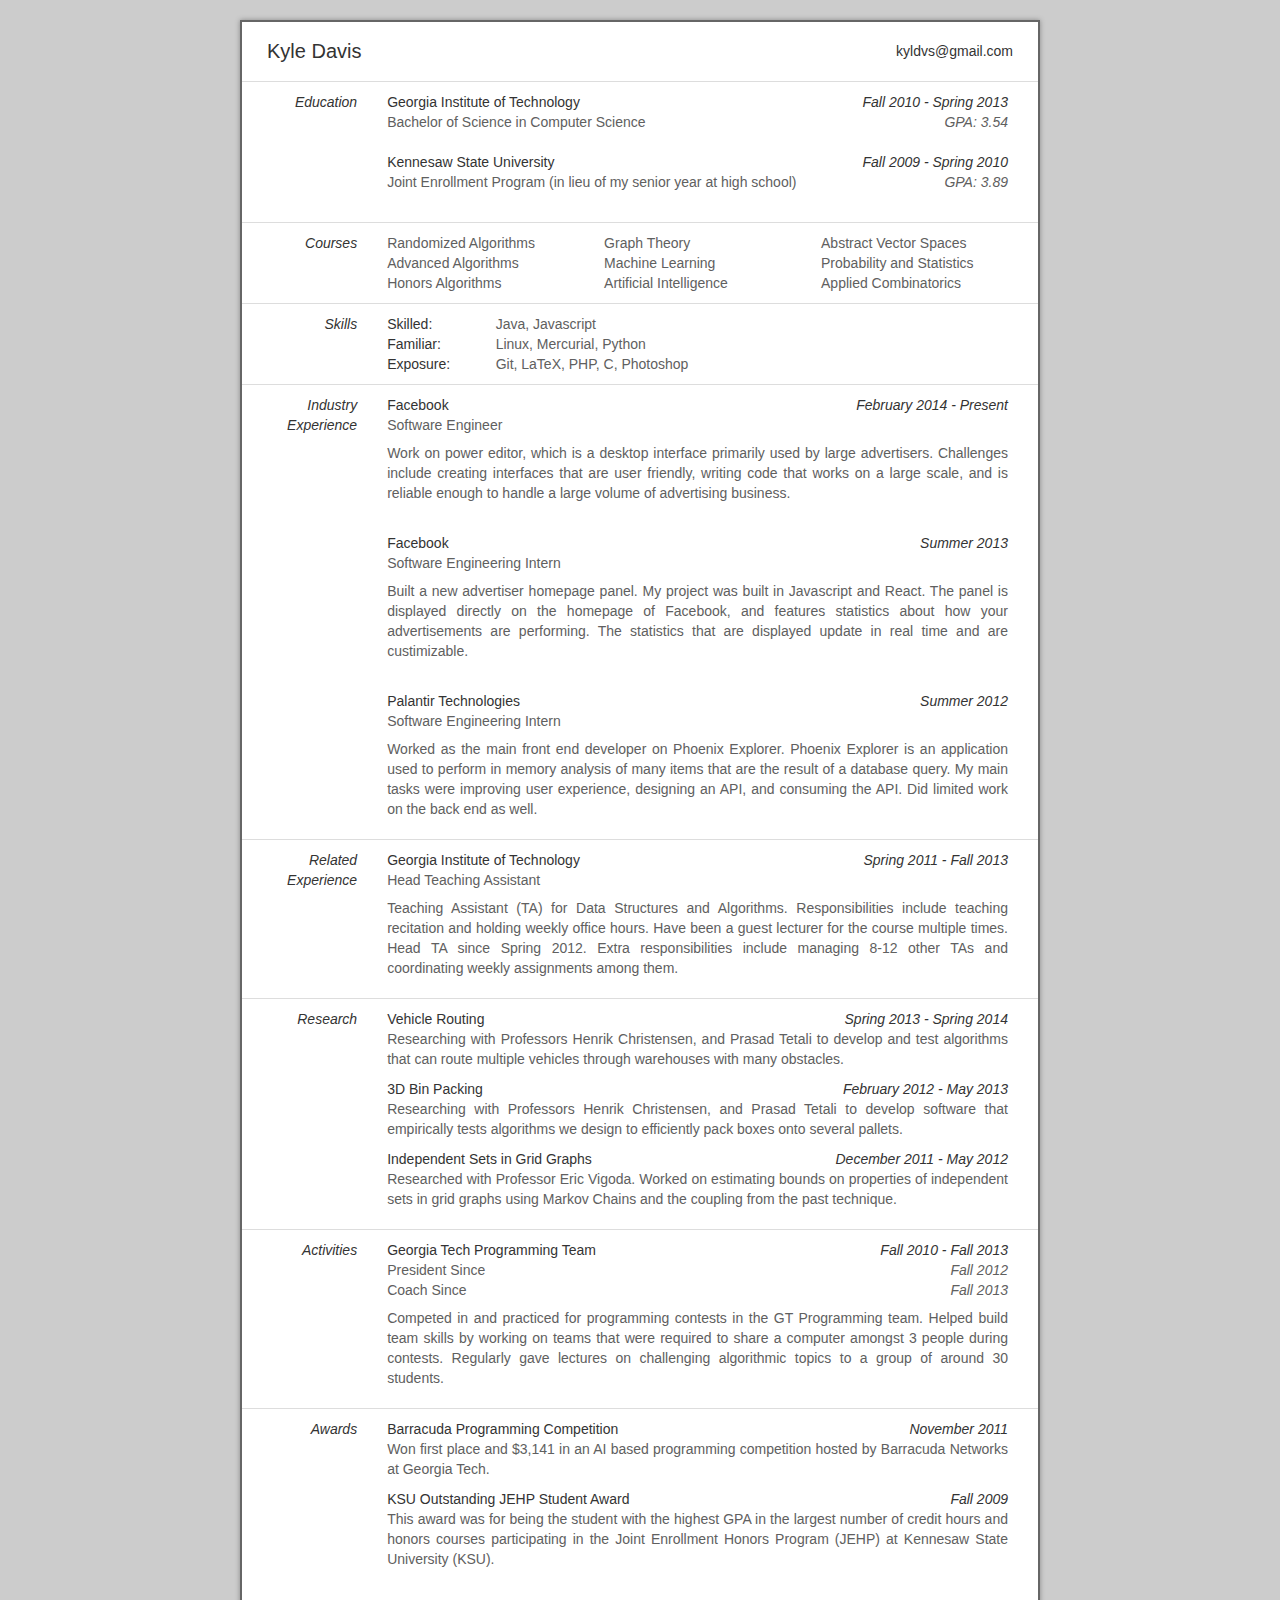
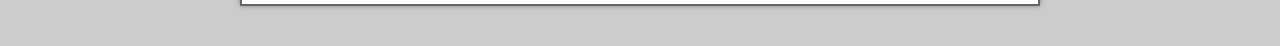
<file: index.html>
<!DOCTYPE html>
<html>
  <head>
    <link rel="stylesheet" type="text/css" href="css/bootstrap.css" />
    <link rel="stylesheet" type="text/css" href="css/resume.css" />
    <script type="text/javascript" src="lib/jquery.js" ></script>
    <script type="text/javascript" src="lib/bootstrap.js" ></script>
    <script>
      (function(i,s,o,g,r,a,m){i['GoogleAnalyticsObject']=r;i[r]=i[r]||function(){
      (i[r].q=i[r].q||[]).push(arguments)},i[r].l=1*new Date();a=s.createElement(o),
      m=s.getElementsByTagName(o)[0];a.async=1;a.src=g;m.parentNode.insertBefore(a,m)
      })(window,document,'script','//www.google-analytics.com/analytics.js','ga');

      ga('create', 'UA-43097522-1', 'kyldvs.github.io');
      ga('send', 'pageview');
    </script>
  </head>
  <body>
    <div class="page">
      <div class="panel">

        <div>
          <span class="header">Kyle Davis</span>
          <span class="rfloat contact">
            <a href="mailto:kyldvs@gmail.com">kyldvs@gmail.com</a>
          </span>
        </div>

        <ul class="list-group">

          <!-- Education -->
          <li id="education" class="list-group-item">
            <div class="row">
              <div class="col-lg-2">
                <div class="section-header">
                  <p class="text-right">
                    <a href="#education">Education</a>
                  </p>
                </div>
              </div>
              <div class="col-lg-10">
                <div class="section-content">
                  <div>
                    Georgia Institute of Technology
                    <span class="rfloat"><em>Fall 2010 - Spring 2013</em></span>
                  </div>
                  <div class="section-light-content">
                    Bachelor of Science in Computer Science
                    <span class="rfloat"><em>GPA: 3.54</em></span>
                  </div>
                  <br />

                  <div>
                    Kennesaw State University
                    <span class="rfloat"><em>Fall 2009 - Spring 2010</em></span>
                  </div>
                  <div class="section-light-content">
                    Joint Enrollment Program (in lieu of my senior year at high school)
                    <span class="rfloat"><em>GPA: 3.89</em></span>
                  </div>
                  <br />
                </div>
              </div>
            </div>
          </li>
          <!-- End Education -->

          <!-- Courses -->
          <li id="courses" class="list-group-item">
            <div class="row">
              <div class="col-lg-2">
                <p class="section-header text-right">
                  <a href="#courses">Courses</a>
                </p>
              </div>
              <div class="col-lg-10">
                <div class="row">
                  <div class="col-lg-4 section-light-content">
                    <div>Randomized Algorithms</div>
                    <div>Advanced Algorithms</div>
                    <div>Honors Algorithms</div>
                  </div>
                  <div class="col-lg-4 section-light-content">
                    <div>Graph Theory</div>
                    <div>Machine Learning</div>
                    <div>Artificial Intelligence</div>
                  </div>
                  <div class="col-lg-4 section-light-content">
                    <div>Abstract Vector Spaces</div>
                    <div>Probability and Statistics</div>
                    <div>Applied Combinatorics</div>
                  </div>
                </div>
              </div>
            </div>
          </li>
          <!-- End Courses -->

          <!-- Skills -->
          <li id="skills" class="list-group-item">
            <div class="row">
              <div class="col-lg-2">
                <div class="section-header">
                  <p class="text-right">
                    <a href="#skills">Skills</a>
                  </p>
                </div>
              </div>
              <div class="col-lg-10">
                <div class="section-content">
                  <div class="row">
                    <div class="col-lg-2">
                      Skilled:
                    </div>
                    <div class="col-lg-10 section-light-content">
                      Java, Javascript
                    </div>
                  </div>
                  <div class="row">
                    <div class="col-lg-2">
                      Familiar:
                    </div>
                    <div class="col-lg-10 section-light-content">
                      Linux, Mercurial, Python
                    </div>
                  </div>
                  <div class="row">
                    <div class="col-lg-2">
                      Exposure:
                    </div>
                    <div class="col-lg-10 section-light-content">
                      Git, LaTeX, PHP, C, Photoshop
                    </div>
                  </div>
                </div>
              </div>
            </div>
          </li>
          <!-- End Skills -->

          <!-- Industry Experience -->
          <li id="industry-experience" class="list-group-item">
            <div class="row">
              <div class="col-lg-2">
                <div class="section-header">
                  <p class="text-right">
                    <a href="#industry-experience">Industry Experience</a>
                  </p>
                </div>
              </div>
              <div class="col-lg-10">
                <div class="section-content">
                  <div>
                    Facebook
                    <span class="rfloat"><em>February 2014 - Present</em></span>
                  </div>
                  <div class="section-light-content">
                    Software Engineer
                    <br />
                    <div class="space"></div>
                    <p>
                      Work on power editor, which is a desktop interface primarily used by large advertisers. Challenges include creating interfaces that are user friendly, writing code that works on a large scale, and is reliable enough to handle a large volume of advertising business.
                    </p>
                  </div>
                  <br />
                  
                  <div>
                    Facebook
                    <span class="rfloat"><em>Summer 2013</em></span>
                  </div>
                  <div class="section-light-content">
                    Software Engineering Intern
                    <br />
                    <div class="space"></div>
                    <p>
                      Built a new advertiser homepage panel. My project was built in Javascript and React. The panel is displayed directly on the homepage of Facebook, and features statistics about how your advertisements are performing. The statistics that are displayed update in real time and are custimizable.
                    </p>
                  </div>
                  <br />

                  <div>
                    Palantir Technologies
                    <span class="rfloat"><em>Summer 2012</em></span>
                  </div>
                  <div class="section-light-content">
                    Software Engineering Intern
                    <br />
                    <div class="space"></div>
                    <p>
                      Worked as the main front end developer on Phoenix Explorer. Phoenix Explorer is an application used to perform in memory analysis of many items that are the result of a database query. My main tasks were improving user experience, designing an API, and consuming the API. Did limited work on the back end as well.
                    </p>
                  </div>
                </div>
              </div>
            </div>
          </li>
          <!-- End Industry Experience -->

          <!-- Related Experience -->
          <li id="related-experience" class="list-group-item">
            <div class="row">
              <div class="col-lg-2">
                <div class="section-header">
                  <p class="text-right">
                    <a href="#related-experience">Related Experience</a>
                  </p>
                </div>
              </div>
              <div class="col-lg-10">
                <div class="section-content">
                  <div>
                    Georgia Institute of Technology
                    <span class="rfloat"><em>Spring 2011 - Fall 2013</em></span>
                  </div>
                  <div class="section-light-content">
                    Head Teaching Assistant
                    <br />
                    <div class="space"></div>
                    <p>
                      Teaching Assistant (TA) for Data Structures and Algorithms. Responsibilities include teaching recitation and holding weekly office hours. Have been a guest lecturer for the course multiple times. Head TA since Spring 2012. Extra responsibilities include managing 8-12 other TAs and coordinating weekly assignments among them.
                    </p>
                  </div>
                </div>
              </div>
            </div>
          </li>
          <!-- End Related Experience -->

          <!-- Research -->
          <li id="research" class="list-group-item">
            <div class="row">
              <div class="col-lg-2">
                <div class="section-header">
                  <p class="text-right">
                    <a href="#research">Research</a>
                  </p>
                </div>
              </div>
              <div class="col-lg-10">
                <div class="section-content">
                  <div>
                    Vehicle Routing
                    <span class="rfloat"><em>Spring 2013 - Spring 2014</em></span>
                  </div>
                  <div class="section-light-content">
                    <p>
                      Researching with Professors Henrik Christensen, and Prasad Tetali to develop and test algorithms that can route multiple vehicles through warehouses with many obstacles.
                    </p>
                  </div>

                  <div>
                    3D Bin Packing
                    <span class="rfloat"><em>February 2012 - May 2013</em></span>
                  </div>
                  <div class="section-light-content">
                    <p>
                      Researching with Professors Henrik Christensen, and Prasad Tetali to develop software that empirically tests algorithms we design to efficiently pack boxes onto several pallets.
                    </p>
                  </div>

                  <div>
                    Independent Sets in Grid Graphs
                    <span class="rfloat"><em>December 2011 - May 2012</em></span>
                  </div>
                  <div class="section-light-content">
                    <p>
                      Researched with Professor Eric Vigoda. Worked on estimating bounds on properties of independent sets in grid graphs using Markov Chains and the coupling from the past technique.
                    </p>
                  </div>
                </div>
              </div>
            </div>
          </li>
          <!-- End Research -->

          <!-- Activities -->
          <li id="activities" class="list-group-item">
            <div class="row">
              <div class="col-lg-2">
                <div class="section-header">
                  <p class="text-right">
                    <a href="#activities">Activities</a>
                  </p>
                </div>
              </div>
              <div class="col-lg-10">
                <div class="section-content">
                  <div>
                    Georgia Tech Programming Team
                    <span class="rfloat"><em>Fall 2010 - Fall 2013</em></span>
                  </div>
                  <div class="section-light-content">
                    President Since
                    <span class="rfloat"><em>Fall 2012</em></span>
                    <br />
                    Coach Since
                    <span class="rfloat"><em>Fall 2013</em></span>
                    <br />
                    <div class="space"></div>
                    <p>
                      Competed in and practiced for programming contests in the GT Programming team. Helped build team skills by working on teams that were required to share a computer amongst 3 people during contests. Regularly gave lectures on challenging algorithmic topics to a group of around 30 students.
                    </p>
                  </div>
                </div>
              </div>
            </div>
          </li>
          <!-- End Activities -->

          <!-- Awards -->
          <li id="awards" class="list-group-item">
            <div class="row">
              <div class="col-lg-2">
                <div class="section-header">
                  <p class="text-right">
                    <a href="#awards">Awards</a>
                  </p>
                </div>
              </div>
              <div class="col-lg-10">
                <div class="section-content">
                  <div>
                    Barracuda Programming Competition
                    <span class="rfloat"><em>November 2011</em></span>
                  </div>
                  <div class="section-light-content">
                    <p>
                      Won first place and $3,141 in an AI based programming competition hosted by Barracuda Networks at Georgia Tech.
                    </p>
                  </div>

                  <div>
                    KSU Outstanding JEHP Student Award
                    <span class="rfloat"><em>Fall 2009</em></span>
                  </div>
                  <div class="section-light-content">
                    <p>
                      This award was for being the student with the highest GPA in the largest number of credit hours and honors courses participating in the Joint Enrollment Honors Program (JEHP) at Kennesaw State University (KSU).
                    </p>
                  </div>
                </div>
              </div>
            </div>
          </li>
          <!-- End Awards -->

        </ul>
      </div>
    </div>
  </body>
</html>
</file>
<file: css/resume.css>
a {
  color: inherit;
}

a:hover {
  color: inherit;
  text-decoration: underline;
}

body {
  background: #CCC;
  margin: 0 auto;
  padding: 20px;
  width: 840px;
}

.page {
  width: 800px;
}

.rfloat {
  float: right;
}

.lfloat {
  float: left;
}

.header {
  font-size: 20px;
  padding-left: 10px;
}

.contact {
  line-height: 28px;
  padding-right: 10px;
}

.section-header {
  font-style: italic;
}

.section-light-content {
  color: #606060;
}

.section-content p {
  text-align: justify;
}

.space {
  height: 8px;
}

.panel {
  border-color: #666;
  border-radius: 0;
  border-width: 2px;
  box-shadow: 0px 0px 5px 0px #888;
  padding-bottom: 30px;
}
</file>
